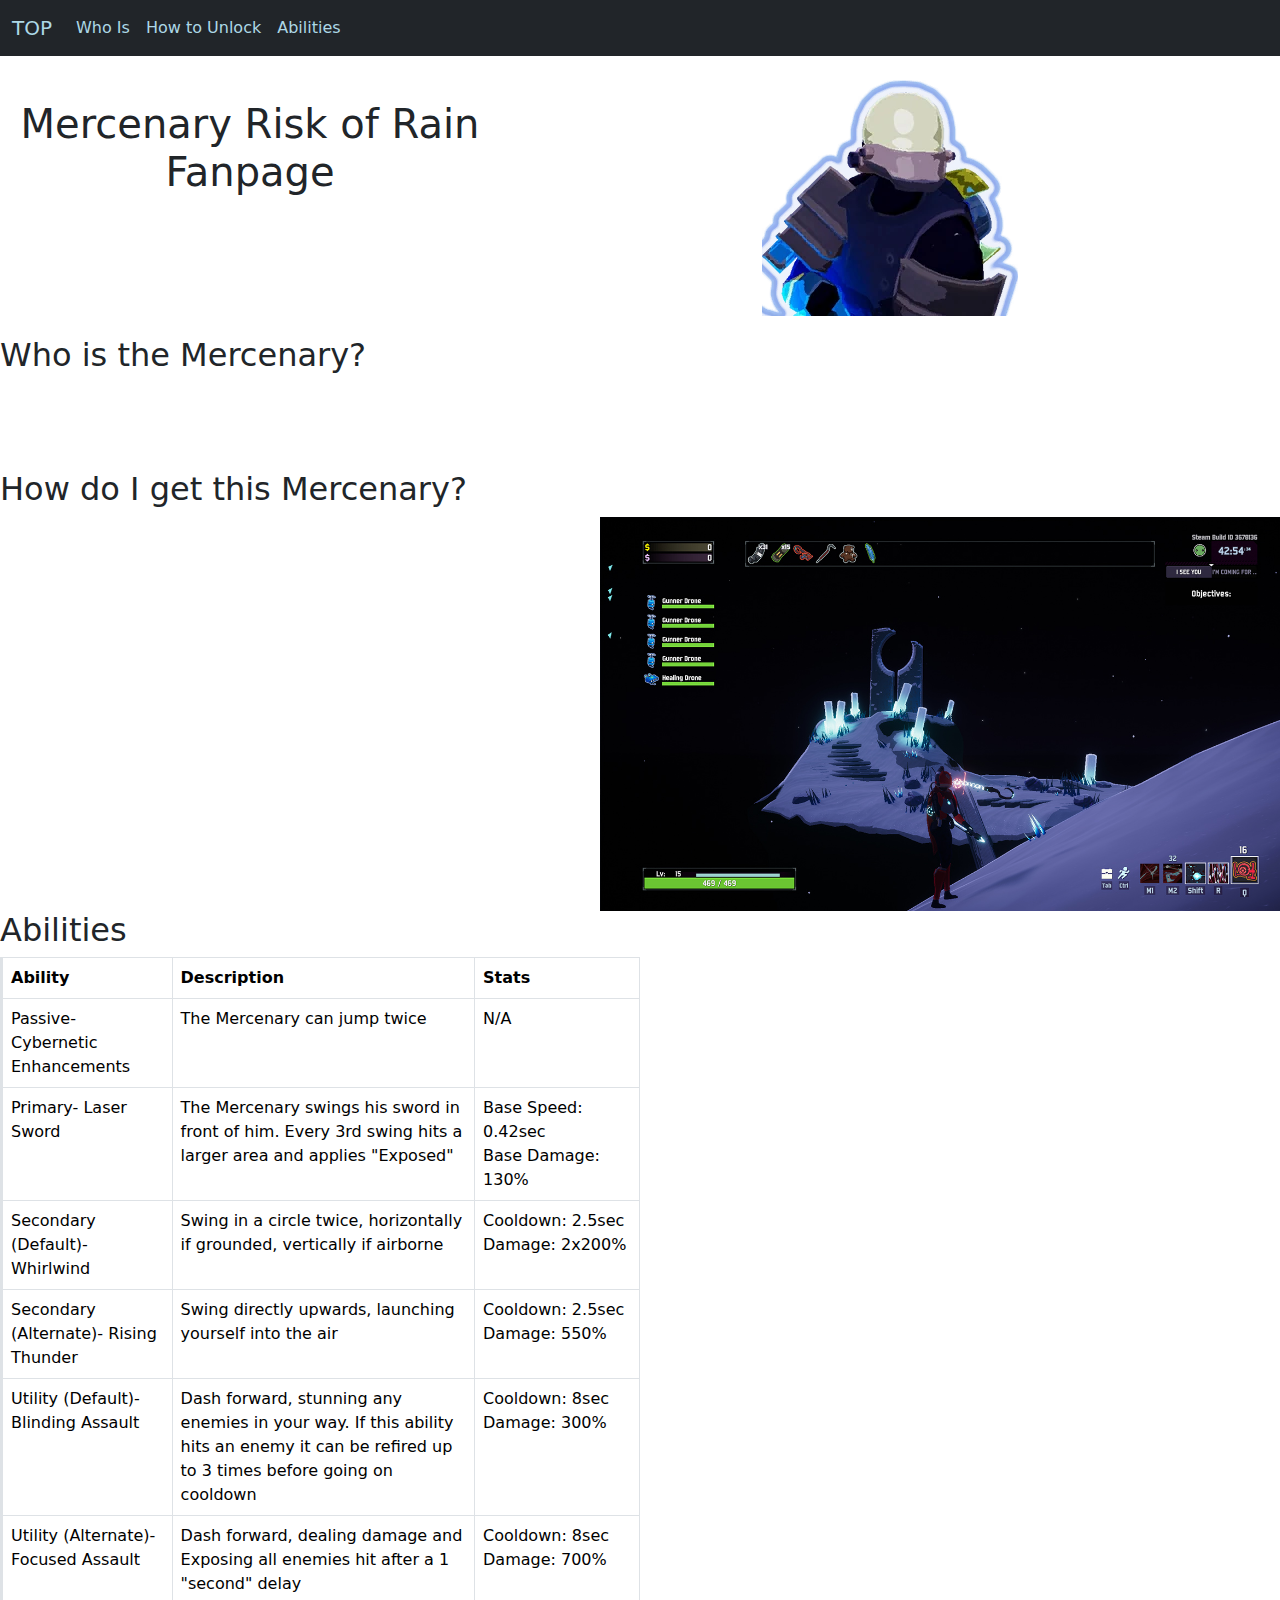
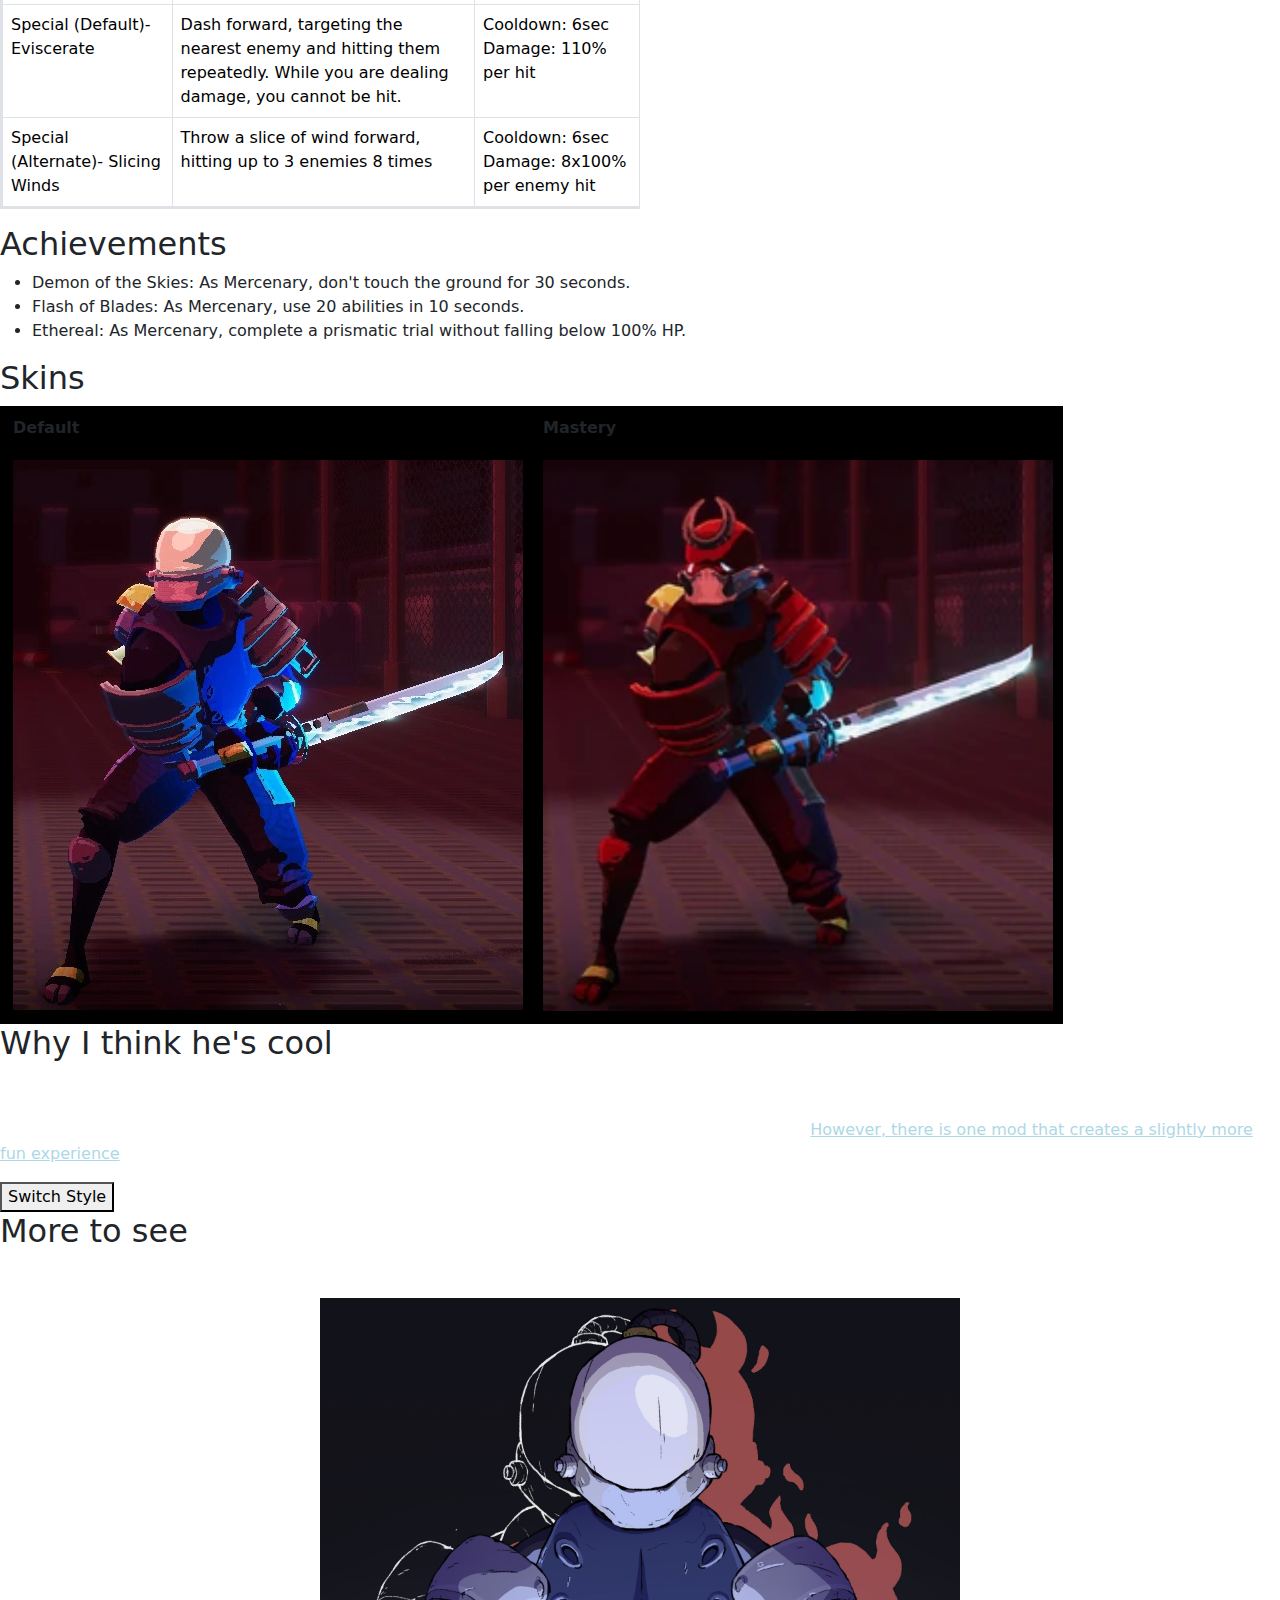
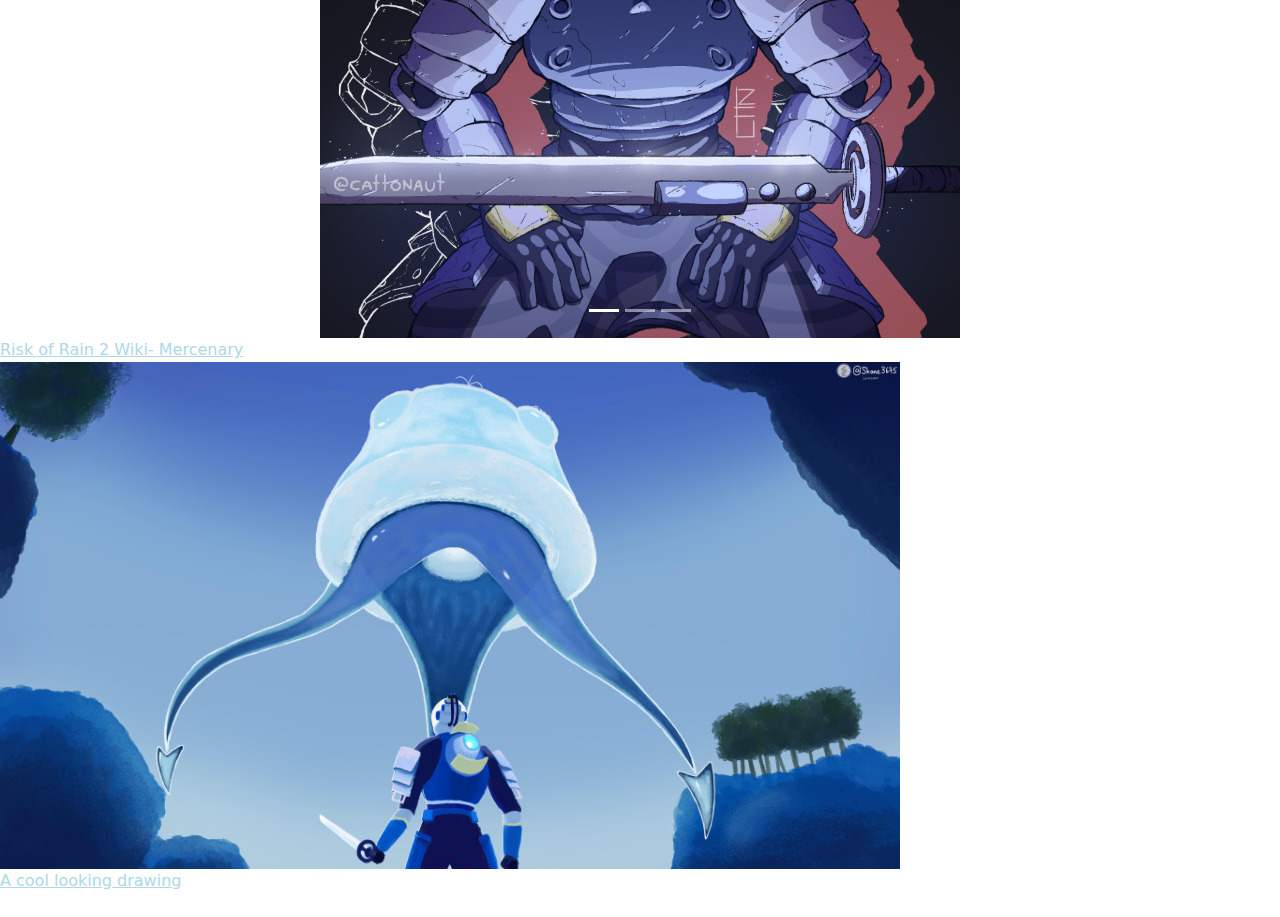
<file: index.html>
<!DOCTYPE html>
<html lang="en">
    <head>
        <title>The Main Website</title>
        <link id='csslink' rel="stylesheet" href="main.css" />
        <link href="https://cdn.jsdelivr.net/npm/bootstrap@5.2.3/dist/css/bootstrap.min.css" rel="stylesheet">
        <script src="https://cdn.jsdelivr.net/npm/bootstrap@5.2.3/dist/js/bootstrap.bundle.min.js"></script>
        <script>
            function toggleCSS() {
                // Obtains the <link> element that links to the css (by using its id).
                var currentCSS = document.getElementById('csslink');

                // Change the value of href attribute to change the css file.
                if (currentCSS.getAttribute('href') == 'main.css') {
                    currentCSS.setAttribute('href', 'alternate.css');
                } else {
                    currentCSS.setAttribute('href', 'main.css');
                }
            }
        </script>
    </head>
    <body>

    <nav class="navbar navbar-expand-sm bg-dark navbar-dark fixed-top">
        <div class="container-fluid">
            <a class="navbar-brand" href="#">TOP</a>
            <button class="navbar-toggler" type="button" data-bs-toggle="collapse" data-bs-target="#collapsibleNavbar">
                <span class="navbar-toggler-icon"></span>
            </button>
            <div class="collapse navbar-collapse" id="collapsibleNavbar">
                <ul class="navbar-nav">
                    <li class="nav-item">
                        <a class="nav-link" href="#whoIs">Who Is</a>
                    </li>
                    <li class="nav-item">
                        <a class="nav-link" href="#howUnlock">How to Unlock</a>
                    </li>
                    <li class="nav-item">
                        <a class="nav-link" href="#abilities">Abilities</a>
                    </li>
                </ul>
            </div>
        </div>
    </nav>

    <header>
        <div id="grid-container">
        <div id="top" style="margin-top: 80px"><h1>Mercenary Risk of Rain Fanpage</h1></div>
        <div><img src="Mercenary.webp" id="merc" style="margin-top: 40px"><br></div>
        </div>
    </header>
        <div id="whoIs">
            <h2>Who is the Mercenary?</h2>
            <p>In Risk of Rain 2, by Hopoo Games, the Mercenary is a playable character. One of 3 truly melee survivors (alongside Loader and Acrid), he is a
            Katana-wielding cyborg ninja who can dash around and become invulnerable in order to chop up his opponents. He is also the only survivor in the game
            who can double-jump without use of a Hopoo feather, meaning that he can get double the use out of a wax quail when compared to anyone else.</p>
        </div>
        <div id="howUnlock">
            <h2>How do I get this Mercenary?</h2>
            <div id="griddy">
                <p>The Mercenary can be unlocked by choosing the "obliteration" ending of a playthrough, meaning he is not a character that would be immediately available to new players.
                This is done by entering the Celestial Portal which appears every 5 stages, starting from the 8th. Taking it instead of the normal teleporter will lead you
                to the Hidden Realm "A Moment, Fractured", which contains a massive obelisk. Reaching and interacting with the obelisk will allow you to Obliterate yourself from existence,
                ending the run and granting you a "Fate Unknown" ending, which counts as a victory for the purposes of completing each survivor's "Mastery" achievement. The "first" time you do this, however,
                you will also be rewarded with the "True Respite" achievement, whose reward is the Mercenary.</p>
                <img src="obby.jpg" alt="Obelisk" id="obelisk">
            </div>
        </div>
    <div id="abilities">
        <h2>Abilities</h2>
        <table style="width: 50%" class="table table-bordered table-hover table-responsive-md">
            <tr class="first">
                <th style="width: 12%">Ability</th>
                <th style="width:33%">Description</th>
                <th style="width: 18%">Stats</th>
            </tr>
            <tr class="second">
                <td>Passive- Cybernetic Enhancements</td>
                <td>The Mercenary can jump twice</td>
                <td>N/A</td>
            </tr>
            <tr class="first">
                <td>Primary- Laser Sword</td>
                <td>The Mercenary swings his sword in front of him. Every 3rd swing hits a larger area and applies "Exposed"</td>
                <td>Base Speed: 0.42sec<br>Base Damage: 130%</td>
            </tr>
            <tr class="second">
                <td>Secondary (Default)- Whirlwind</td>
                <td>Swing in a circle twice, horizontally if grounded, vertically if airborne</td>
                <td>Cooldown: 2.5sec<br>Damage: 2x200%</td>
            </tr>
            <tr class="first">
                <td>Secondary (Alternate)- Rising Thunder</td>
                <td>Swing directly upwards, launching yourself into the air</td>
                <td>Cooldown: 2.5sec<br>Damage: 550%</td>
            </tr>
            <tr class="second">
                <td>Utility (Default)- Blinding Assault</td>
                <td>Dash forward, stunning any enemies in your way. If this ability hits an enemy it can be refired up to 3 times before going on cooldown</td>
                <td>Cooldown: 8sec<br>Damage: 300%</td>
            </tr>
            <tr class="first">
                <td>Utility (Alternate)- Focused Assault</td>
                <td>Dash forward, dealing damage and Exposing all enemies hit after a 1 "second" delay</td>
                <td>Cooldown: 8sec<br>Damage: 700%</td>
            </tr>
            <tr class = "second">
                <td>Special (Default)- Eviscerate</td>
                <td>Dash forward, targeting the nearest enemy and hitting them repeatedly. While you are dealing damage, you cannot be hit.</td>
                <td>Cooldown: 6sec<br>Damage: 110% per hit</td>
            </tr>
            <tr class="first">
                <td>Special (Alternate)- Slicing Winds</td>
                <td>Throw a slice of wind forward, hitting up to 3 enemies 8 times</td>
                <td>Cooldown: 6sec<br>Damage: 8x100% per enemy hit</td>
            </tr>
        </table>
    </div>
    <div id="achievements">
        <h2>Achievements</h2>
        <ul>
            <li><span>Demon of the Skies</span>: As Mercenary, don't touch the ground for 30 seconds.</li>
            <li><span>Flash of Blades</span>: As Mercenary, use 20 abilities in 10 seconds.</li>
            <li><span>Ethereal</span>: As Mercenary, complete a prismatic trial without falling below 100% HP.</li>
        </ul>
    </div>
    <h2>Skins</h2>
    <table>
        <tr>
            <th class="skin">Default</th>
            <th class="skin">Mastery</th>
        </tr>
        <tr>
            <td><img src="default%20skin.webp" alt="default skin"></td>
            <td><img src="ugly%20skins.webp" alt="Mastery Skin" width="510"></td>
        </tr>
    </table>

    <div id="hesNeat">
        <h2>Why I think he's cool</h2>
        <div id="legrid">
            <p>I Just think that running around as a cyborg ninja with dashes, a double jump, and a laser sword is pretty cool. His gameplay is super high-octane
                since you need to be in the fray to do all your damage unless you are running Slicing Winds or have some very strong ranged items. The adrenaline
                rush I get while doing well with him is just so much higher than anything I get with any other character in the game.
                <a href="alt.html">However, there is one mod that creates a slightly more fun experience</a></p>
        </div>

    </div>
    <button onclick="toggleCSS()">Switch Style</button>
    </body>

    <h2>More to see</h2>
    <p>All images can be clicked for their sources.</p>
    <div id="demo" class="carousel slide" data-bs-ride="carousel">

        <!-- Indicators/dots -->
        <div class="carousel-indicators">
            <button type="button" data-bs-target="#demo" data-bs-slide-to="0" class="active"></button>
            <button type="button" data-bs-target="#demo" data-bs-slide-to="1"></button>
            <button type="button" data-bs-target="#demo" data-bs-slide-to="2"></button>
        </div>

        <!-- The slideshow/carousel -->
        <div class="carousel-inner">
            <div class="carousel-item active">
                <a href="https://www.artstation.com/artwork/0na1Aw"><img src="rodrigo-faria-cattonaut-risk-of-rain-mercenary.jpg" alt="Los Angeles" class="d-block w-50 mx-auto"></a>
            </div>
            <div class="carousel-item">
                <a href="https://www.reddit.com/r/riskofrain/comments/e8t9vj/risk_of_rain_oni_mercenary_art_i_made_part_2_of_2/"><img src="oniart1.webp" alt="Chicago" class="d-block w-33 mx-auto"></a>
            </div>
            <div class="carousel-item">
                <a href="https://www.artstation.com/artwork/VdRRNR"><img src="aurthur-mercader-mercenary.jpg" alt="Chicago" class="d-block w-50 mx-auto"></a>
            </div>
            <div class="carousel-item">
                <a href="https://www.reddit.com/r/riskofrain/comments/mqr7rh/mercenary/"><img src="zmbq43a8b5t61.webp" alt="Chicago" class="d-block w-50 mx-auto"></a>
            </div>
            <div class="carousel-item">
                <a href="https://www.reddit.com/r/riskofrain/comments/mqr7rh/mercenary/"><img src="p2hc8ssp1bt41.webp" alt="New York" class="d-block w-50 mx-auto"></a>
            </div>
        </div>

        <!-- Left and right controls/icons -->
        <button class="carousel-control-prev" type="button" data-bs-target="#demo" data-bs-slide="prev">
            <span class="carousel-control-prev-icon"></span>
        </button>
        <button class="carousel-control-next" type="button" data-bs-target="#demo" data-bs-slide="next">
            <span class="carousel-control-next-icon"></span>
        </button>
    </div>
    <a href="https://riskofrain2.fandom.com/wiki/Mercenary">Risk of Rain 2 Wiki- Mercenary<br></a>
    <a href="https://www.reddit.com/r/ror2/comments/ercs1e/mercenary_fanart_by_me/"><img src="wowie.jpg" alt="cooldrawing" width="900"><br>A cool looking drawing</a>
    <footer>I don't actually own any of this legally, but I wrote the code Brock Kern©</footer>
</html>
</file>
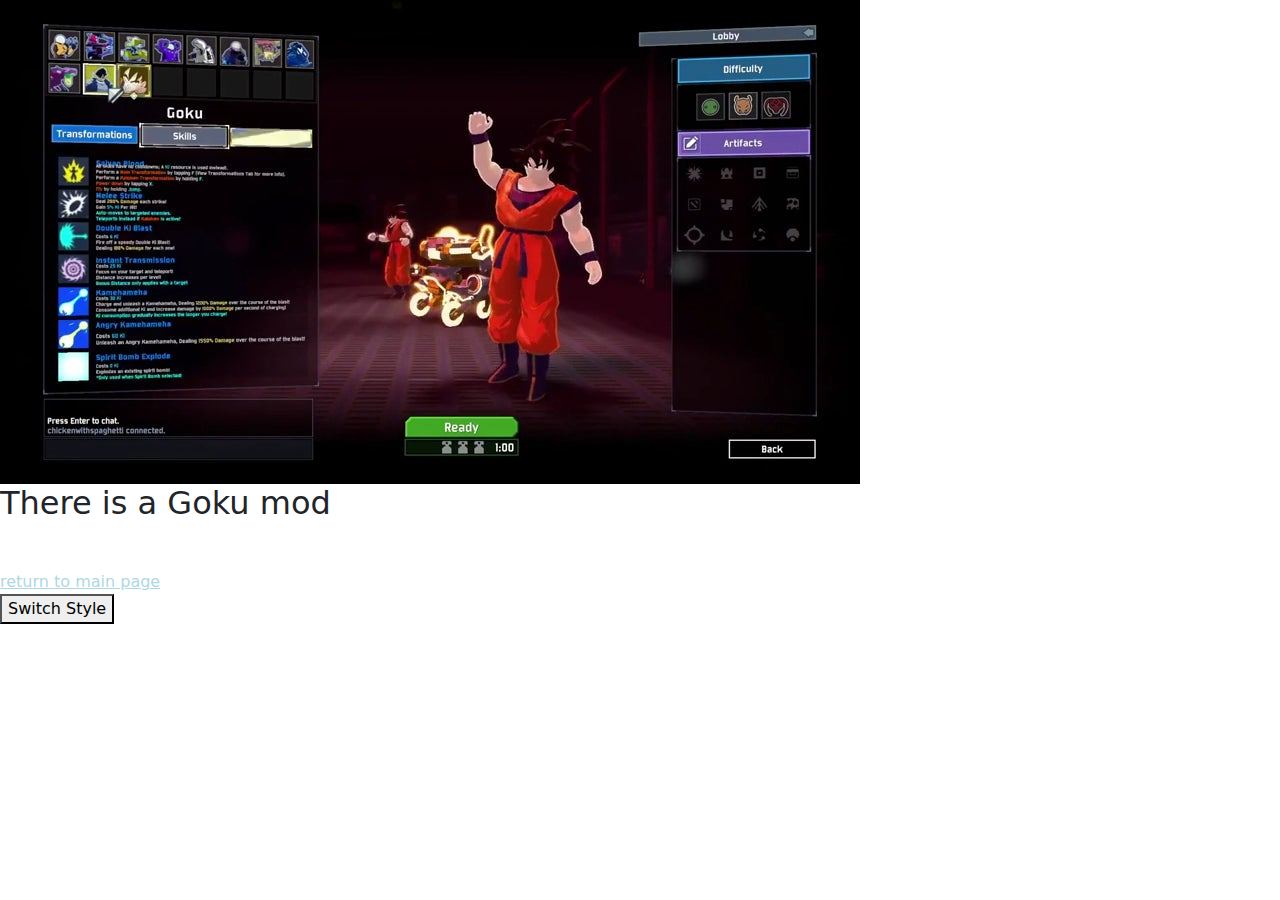
<file: alt.html>
<!DOCTYPE html>
<html lang="en">
<head>
  <title>Hey its me Goku!</title>
  <link id='csslink' rel="stylesheet" href="main.css" />
    <link href="https://cdn.jsdelivr.net/npm/bootstrap@5.2.3/dist/css/bootstrap.min.css" rel="stylesheet">
    <script src="https://cdn.jsdelivr.net/npm/bootstrap@5.2.3/dist/js/bootstrap.bundle.min.js"></script>
  <script>
    function toggleCSS() {
      // Obtains the <link> element that links to the css (by using its id).
      var currentCSS = document.getElementById('csslink');

      // Change the value of href attribute to change the css file.
      if (currentCSS.getAttribute('href') == 'main.css') {
        currentCSS.setAttribute('href', 'alternate.css');
      } else {
        currentCSS.setAttribute('href', 'main.css');
      }
    }
  </script>
</head>
<body>
    <img src="goku.jpg" alt="goku">
    <h2>There is a Goku mod</h2>
    <p>There is a goku mod</p>


    <a href="index.html">return to main page<br></a>
<button onClick="toggleCSS()">Switch Style</button>
</body>
</html>
</file>
<file: main.css>
body{
    background-color: dimgray;
    font-family: Arial;
}
p, h1, footer, h2{
    color: white;
}

#obelisk{
    width: 700px;
}



#grid-container{
    display: grid;
    grid-template-columns: 500px auto;
}

#grid-container > div{
    text-align: center;
    border: 3px;
    padding: 20px;
}

#griddy{
    display: grid;
    grid-template-columns: 600px auto;
}

h1{
    font-size: xxx-large;
}

table{
    background-color: black;
    border-bottom: 3px solid black;
    border-left: 3px solid black;
}

tr{
    padding: 10px;
}

th, td{
    border: 3px black solid;
    border-bottom: 0;
    border-left: 0;
    padding: 10px;
}



.first{
    background-color: darkslateblue;
    color: white;
}
.second{
    background-color: lightblue;
    color: black;
}

a:link{
    color:lightblue;
}

a:visited{
    color:lightskyblue;
}
</file>
